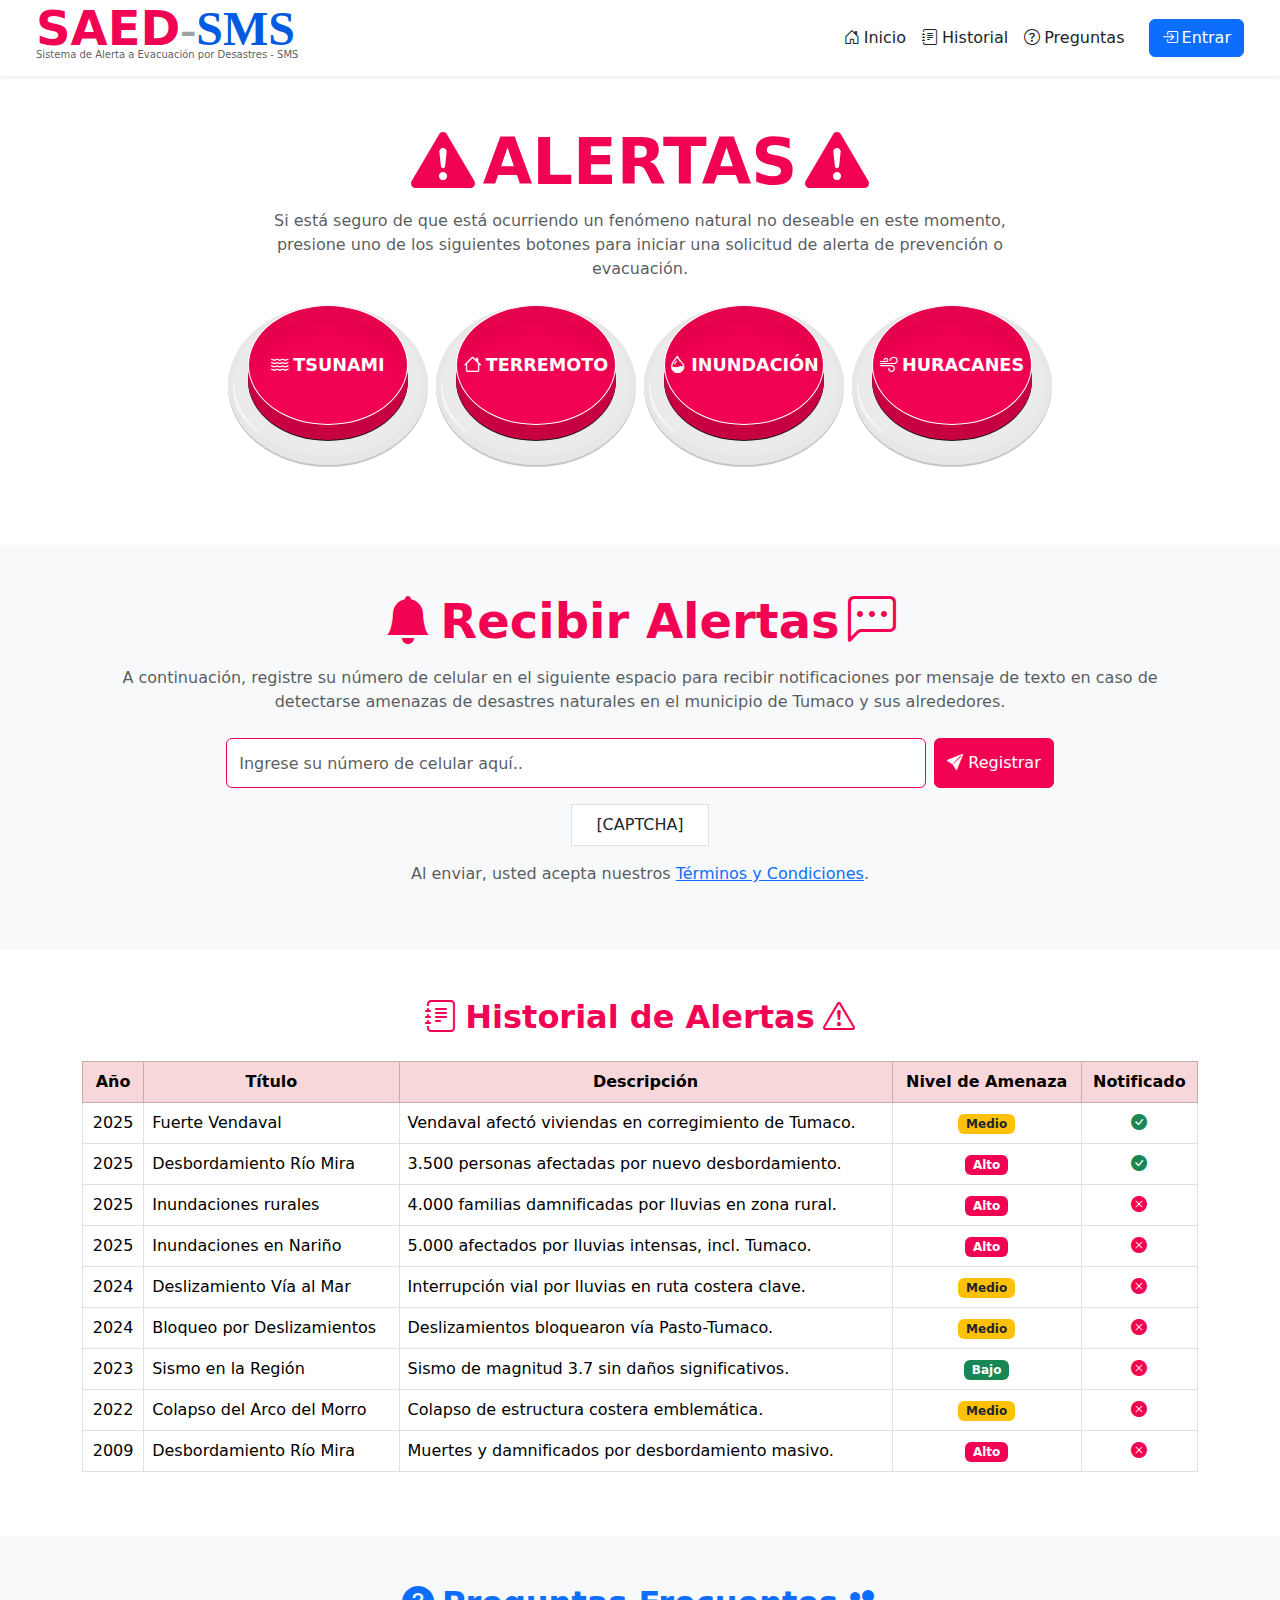
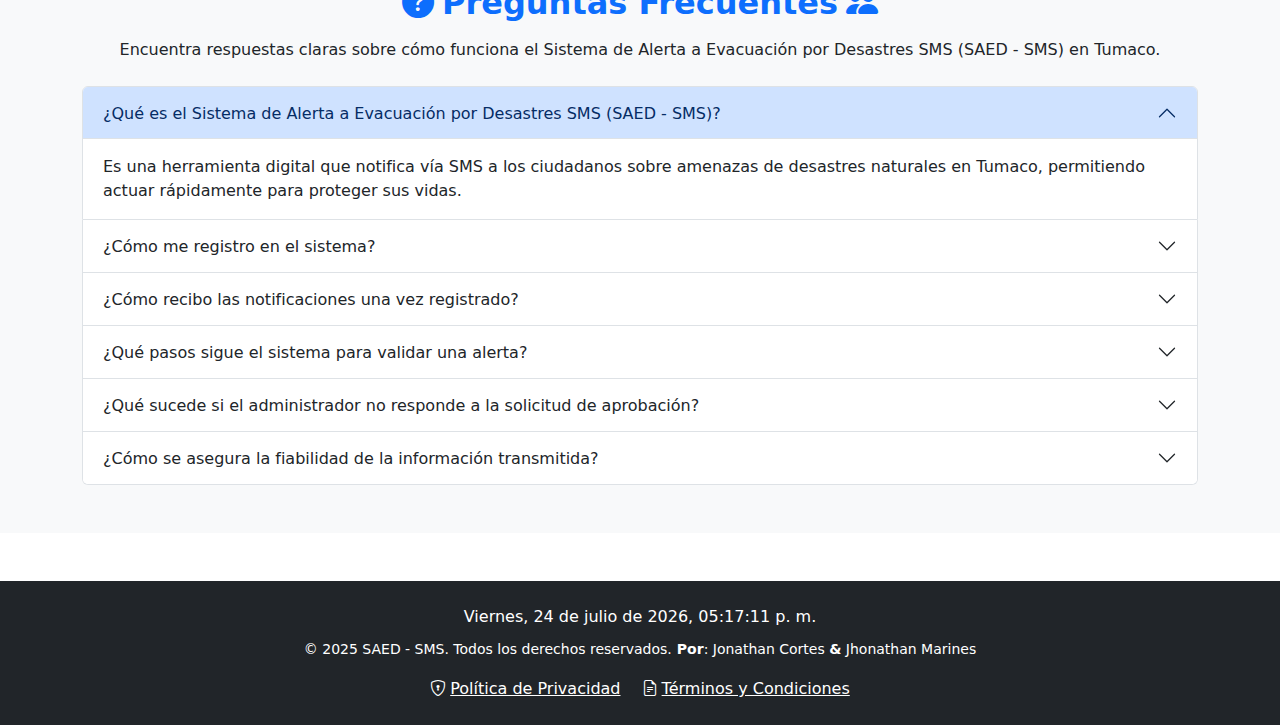
<file: index.html>
<!DOCTYPE html>
<html lang="es">
<head>
  <meta charset="UTF-8">
  <meta name="viewport" content="width=device-width, initial-scale=1">
  <title>SAED - Sistema de Alerta</title>
  <link rel="icon" href="img/favicon.png" type="image/png">
  <link href="https://cdn.jsdelivr.net/npm/bootstrap@5.3.3/dist/css/bootstrap.min.css" rel="stylesheet">
  <link href="https://cdn.jsdelivr.net/npm/bootstrap-icons@1.11.3/font/bootstrap-icons.css" rel="stylesheet">
  <link rel="stylesheet" href="css/style.css">
</head>
<body>

  <!-- NAVBAR -->
  <nav class="navbar navbar-expand-lg bg-white shadow-sm px-4 py-3" id="navbar">
    <div class="container-fluid">
      <a class="navbar-brand d-flex flex-column" href="#">
        <strong id="text-logo" class="fs-2 text-danger">SAED<span id="g-sms">-</span><span id="sms">SMS</span></strong>
        <small id="sub-text-logo" class="text-muted">Sistema de Alerta a Evacuación por Desastres - SMS</small>
      </a>
      <button class="navbar-toggler" type="button" data-bs-toggle="collapse" data-bs-target="#navbarMenu">
        <span class="navbar-toggler-icon"></span>
      </button>
      <div class="collapse navbar-collapse justify-content-end" id="navbarMenu">
        <ul class="navbar-nav mb-2 mb-lg-0">
          <li class="nav-item">
            <a class="nav-link text-dark" href="index.html" id="menuInicio"><i class="bi bi-house-door me-1"></i>Inicio</a>
          </li>
          <li class="nav-item">
            <a class="nav-link text-dark" href="#historial-alertas" id="menuHistorial"><i class="bi bi-journal-text me-1"></i>Historial</a>
          </li>
          <li class="nav-item">
            <a class="nav-link text-dark" href="#preguntas-frecuentes" id="menuPreguntas"><i class="bi bi-question-circle me-1"></i>Preguntas</a>
          </li>
        </ul>
        <a id="btn-entrar-admin" class="btn btn-primary ms-3" href="login.html"><i class="bi bi-box-arrow-in-right me-1"></i>Entrar</a>
      </div>
    </div>
  </nav>

  <!-- ALERTAS -->
  <section class="py-5 text-center bg-white">
    <div class="container">
      <h1 class="text-danger fw-bold" style=" font-size: 4em; " id="title-alerts-p"><i class="bi bi-exclamation-triangle-fill me-2"></i>ALERTAS<i class="bi bi-exclamation-triangle-fill ms-2"></i></h1>
      <p class="text-muted mb-4" style=" max-width: 800px; margin-left: auto; margin-right: auto; ">Si está seguro de que está ocurriendo un fenómeno natural no deseable en este momento, presione uno de los siguientes botones para iniciar una solicitud de alerta de prevención o evacuación.</p>

      <div class="d-flex justify-content-center gap-3 flex-wrap mb-4">
        <button class="btn btn-danger rounded-circle alert-btn" data-type="Tsunami"><i class="bi bi-water me-1"></i>Tsunami</button>
        <button class="btn btn-danger rounded-circle alert-btn" data-type="Terremoto"><i class="bi bi-house me-1"></i>Terremoto</button>
        <button class="btn btn-danger rounded-circle alert-btn" data-type="Inundación"><i class="bi bi-droplet-half me-1"></i>Inundación</button>
        <button class="btn btn-danger rounded-circle alert-btn" data-type="Huracanes"><i class="bi bi-wind me-1"></i>Huracanes</button>
      </div>

      <div id="alertaIniciada" class="d-none">
        <h5 class="text-danger fw-bold"><i class="bi bi-broadcast-pin me-1"></i>⚠️ Alerta Iniciada ⚠️</h5>
        <div class="progress my-3" style="height: 25px;">
          <div id="barraProgreso" class="progress-bar bg-danger fw-bold" style="width: 0%">0 de 100</div>
        </div>
        <div class="d-flex justify-content-center gap-3">
          <span class="badge bg-danger"><i class="bi bi-exclamation-triangle"></i> Tipo: <span id="tipoAlerta">---</span></span>
          <span class="badge bg-warning text-dark"><i class="bi bi-flag"></i> Prioridad: Alta</span>
          <span class="badge bg-primary"><i class="bi bi-people-fill"></i> Reportes: <span id="numReportes">0</span></span>
        </div>
      </div>
    </div>
  </section>

  <!-- Contenedor para las alertas dinámicas -->
  <div id="alertas" class="container my-5"></div>

  <!-- MODAL DE SOLICITUD DE ID -->
  <div class="modal fade" id="modalReporte" tabindex="-1">
    <div class="modal-dialog modal-dialog-centered">
      <div class="modal-content p-3">
        <div class="modal-header">
          <h5 class="modal-title"><i class="bi bi-person-check"></i> Confirmar Reporte</h5>
          <button type="button" class="btn-close" data-bs-dismiss="modal"></button>
        </div>
        <div class="modal-body">
          <form id="formConfirmar">
            <div class="mb-3">
              <label for="cedula" class="form-label">Número de cédula</label>
              <input type="text" id="cedula" class="form-control" required pattern="\d{6,}">
            </div>
            <div class="mb-3">
              <label class="form-label">Captcha</label>
              <div class="bg-light border p-3 text-center">[CAPTCHA]</div>
            </div>
            <p class="text-muted mb-4"><i class="bi bi-exclamation-circle"></i> Su identificación solo se usará para verificar que sea una persona real. </p>
            <button type="submit" class="btn btn-primary w-100"><i class="bi bi-send-check me-2"></i>Confirmar Reporte</button>
          </form>
        </div>
      </div>
    </div>
  </div>

  <!-- MODAL DE INFORMACIÓN FINAL -->
<div class="modal fade" id="modalInfo" tabindex="-1">
  <div class="modal-dialog modal-dialog-centered">
    <div class="modal-content p-3">
      <div class="modal-header">
        <h5 class="modal-title text-danger"><i class="bi bi-bell-fill me-2"></i>Alerta Enviada al Administrador</h5>
        <button type="button" class="btn-close" data-bs-dismiss="modal"></button>
      </div>
      <div class="modal-body">
        <p id="modalTexto" class="text-muted"></p>
      </div>
    </div>
  </div>
</div>

<!-- REGISTRO DE ALERTAS -->
<section class="py-5 bg-light text-center" id="registro-alertas">
  <div class="container">
    <h2 class="text-danger fw-bold mb-3" id="title-alerts-form" style=" font-size: 3em; "><i class="bi bi-bell-fill me-2"></i>Recibir Alertas<i class="bi bi-chat-left-dots ms-2"></i></i></h2>
    <p class="text-muted mb-4">
      A continuación, registre su número de celular en el siguiente espacio para recibir notificaciones por mensaje de texto en caso de detectarse amenazas de desastres naturales en el municipio de Tumaco y sus alrededores.
    </p>

    <form id="formRegistro" class="d-flex justify-content-center flex-wrap gap-2 mb-3">
      <input type="tel" id="telefono" class="form-control" placeholder="Ingrese su número de celular aquí.." required pattern="3\d{9}">
      <button type="submit" class="btn btn-danger"><i class="bi bi-send-fill"></i> Registrar</button>
    </form>

    <!-- CAPTCHA DE PRUEBA -->
    <div class="bg-white border d-inline-block px-4 py-2 mb-3">
      [CAPTCHA]
    </div>

    <div class="text-muted mb-3">
      Al enviar, usted acepta nuestros <a href="#">Términos y Condiciones</a>.
    </div>

    <!-- ALERTA DE ÉXITO -->
    <div id="alertaExito" class="alert alert-success alert-dismissible fade d-none mt-3 mx-auto w-auto" role="alert">
      <i class="bi bi-check-circle-fill me-2"></i>
      Su número fue registrado con éxito.
      <button type="button" class="btn-close" data-bs-dismiss="alert" aria-label="Cerrar"></button>
    </div>
  </div>
</section>

<!-- HISTORIAL DE ALERTAS -->
<section class="py-5 bg-white" id="historial-alertas">
  <div class="container">
    <h2 class="text-center text-danger fw-bold mb-4"><i class="bi bi-journal-text me-2"></i>Historial de Alertas<i class="bi bi-exclamation-triangle ms-2"></i></h2>
    <div class="table-responsive">
      <table class="table table-bordered align-middle table-hover">
        <thead class="table-danger text-center">
          <tr>
            <th>Año</th>
            <th>Título</th>
            <th>Descripción</th>
            <th>Nivel de Amenaza</th>
            <th>Notificado</th>
          </tr>
        </thead>
        <tbody>
          <!-- Mayo 2025 -->
          <tr>
            <td class="text-center">2025</td>
            <td>Fuerte Vendaval</td>
            <td>Vendaval afectó viviendas en corregimiento de Tumaco.</td>
            <td class="text-center"><span class="badge bg-warning text-dark" data-bs-toggle="tooltip" title="Daños moderados">Medio</span></td>
            <td class="text-center text-success"><i class="bi bi-check-circle-fill" title="Notificado por SAED"></i></td>
          </tr>
          <tr>
            <td class="text-center">2025</td>
            <td>Desbordamiento Río Mira</td>
            <td>3.500 personas afectadas por nuevo desbordamiento.</td>
            <td class="text-center"><span class="badge bg-danger" data-bs-toggle="tooltip" title="Alto impacto en población">Alto</span></td>
            <td class="text-center text-success"><i class="bi bi-check-circle-fill" title="Notificado por SAED"></i></td>
          </tr>
          <!-- Febrero 2025 -->
          <tr>
            <td class="text-center">2025</td>
            <td>Inundaciones rurales</td>
            <td>4.000 familias damnificadas por lluvias en zona rural.</td>
            <td class="text-center"><span class="badge bg-danger" data-bs-toggle="tooltip" title="Impacto crítico">Alto</span></td>
            <td class="text-center text-danger"><i class="bi bi-x-circle-fill" title="No notificado por SAED"></i></td>
          </tr>
          <tr>
            <td class="text-center">2025</td>
            <td>Inundaciones en Nariño</td>
            <td>5.000 afectados por lluvias intensas, incl. Tumaco.</td>
            <td class="text-center"><span class="badge bg-danger" data-bs-toggle="tooltip" title="Impacto regional">Alto</span></td>
            <td class="text-center text-danger"><i class="bi bi-x-circle-fill" title="No notificado por SAED"></i></td>
          </tr>
          <!-- Diciembre 2024 -->
          <tr>
            <td class="text-center">2024</td>
            <td>Deslizamiento Vía al Mar</td>
            <td>Interrupción vial por lluvias en ruta costera clave.</td>
            <td class="text-center"><span class="badge bg-warning text-dark" data-bs-toggle="tooltip" title="Interrupción moderada">Medio</span></td>
            <td class="text-center text-danger"><i class="bi bi-x-circle-fill" title="No notificado por SAED"></i></td>
          </tr>
          <!-- Junio 2024 -->
          <tr>
            <td class="text-center">2024</td>
            <td>Bloqueo por Deslizamientos</td>
            <td>Deslizamientos bloquearon vía Pasto-Tumaco.</td>
            <td class="text-center"><span class="badge bg-warning text-dark" data-bs-toggle="tooltip" title="Interrupción moderada">Medio</span></td>
            <td class="text-center text-danger"><i class="bi bi-x-circle-fill" title="No notificado por SAED"></i></td>
          </tr>
          <!-- Septiembre 2023 -->
          <tr>
            <td class="text-center">2023</td>
            <td>Sismo en la Región</td>
            <td>Sismo de magnitud 3.7 sin daños significativos.</td>
            <td class="text-center"><span class="badge bg-success" data-bs-toggle="tooltip" title="Sin impacto relevante">Bajo</span></td>
            <td class="text-center text-danger"><i class="bi bi-x-circle-fill" title="No notificado por SAED"></i></td>
          </tr>
          <!-- Noviembre 2022 -->
          <tr>
            <td class="text-center">2022</td>
            <td>Colapso del Arco del Morro</td>
            <td>Colapso de estructura costera emblemática.</td>
            <td class="text-center"><span class="badge bg-warning text-dark" data-bs-toggle="tooltip" title="Pérdida simbólica, riesgo estructural">Medio</span></td>
            <td class="text-center text-danger"><i class="bi bi-x-circle-fill" title="No notificado por SAED"></i></td>
          </tr>
          <!-- Febrero 2009 -->
          <tr>
            <td class="text-center">2009</td>
            <td>Desbordamiento Río Mira</td>
            <td>Muertes y damnificados por desbordamiento masivo.</td>
            <td class="text-center"><span class="badge bg-danger" data-bs-toggle="tooltip" title="Evento crítico con víctimas">Alto</span></td>
            <td class="text-center text-danger"><i class="bi bi-x-circle-fill" title="No notificado por SAED"></i></td>
          </tr>
        </tbody>
      </table>
    </div>
  </div>
</section>

<!-- PREGUNTAS FRECUENTES -->
<section class="py-5 bg-light" id="preguntas-frecuentes">
  <div class="container">
    <h2 class="text-center text-primary fw-bold mb-3"><i class="bi bi-question-circle-fill me-2"></i>Preguntas Frecuentes<i class="bi bi-people-fill ms-2"></i></h2>
    <p class="text-center mb-4">
      Encuentra respuestas claras sobre cómo funciona el Sistema de Alerta a Evacuación por Desastres SMS (SAED - SMS) en Tumaco.
    </p>

    <div class="accordion" id="faqAccordion">
      <!-- 1 -->
      <div class="accordion-item">
        <h2 class="accordion-header" id="headingOne">
          <button class="accordion-button" type="button" data-bs-toggle="collapse" data-bs-target="#faq1" aria-expanded="true" aria-controls="faq1">
            ¿Qué es el Sistema de Alerta a Evacuación por Desastres SMS (SAED - SMS)?
          </button>
        </h2>
        <div id="faq1" class="accordion-collapse collapse show" aria-labelledby="headingOne" data-bs-parent="#faqAccordion">
          <div class="accordion-body">
            Es una herramienta digital que notifica vía SMS a los ciudadanos sobre amenazas de desastres naturales en Tumaco, permitiendo actuar rápidamente para proteger sus vidas.
          </div>
        </div>
      </div>

      <!-- 2 -->
      <div class="accordion-item">
        <h2 class="accordion-header" id="headingTwo">
          <button class="accordion-button collapsed" type="button" data-bs-toggle="collapse" data-bs-target="#faq2" aria-expanded="false" aria-controls="faq2">
            ¿Cómo me registro en el sistema?
          </button>
        </h2>
        <div id="faq2" class="accordion-collapse collapse" aria-labelledby="headingTwo" data-bs-parent="#faqAccordion">
          <div class="accordion-body">
            Dirígete a la sección <strong>“Recibir Alertas”</strong>, ingresa tu número celular y presiona el botón “Registrar”. Tu número quedará guardado para futuras notificaciones.
          </div>
        </div>
      </div>

      <!-- 3 -->
      <div class="accordion-item">
        <h2 class="accordion-header" id="headingThree">
          <button class="accordion-button collapsed" type="button" data-bs-toggle="collapse" data-bs-target="#faq3" aria-expanded="false" aria-controls="faq3">
            ¿Cómo recibo las notificaciones una vez registrado?
          </button>
        </h2>
        <div id="faq3" class="accordion-collapse collapse" aria-labelledby="headingThree" data-bs-parent="#faqAccordion">
          <div class="accordion-body">
            Una vez registrado, recibirás un mensaje de texto (SMS) cada vez que se confirme una alerta, con instrucciones claras para la evacuación o prevención.
          </div>
        </div>
      </div>

      <!-- 4 -->
      <div class="accordion-item">
        <h2 class="accordion-header" id="headingFour">
          <button class="accordion-button collapsed" type="button" data-bs-toggle="collapse" data-bs-target="#faq4" aria-expanded="false" aria-controls="faq4">
            ¿Qué pasos sigue el sistema para validar una alerta?
          </button>
        </h2>
        <div id="faq4" class="accordion-collapse collapse" aria-labelledby="headingFour" data-bs-parent="#faqAccordion">
          <div class="accordion-body">
            Una alerta requiere múltiples reportes de usuarios. Al alcanzar el número mínimo de reportes, el sistema contacta a un administrador para su verificación antes de emitir la alerta oficial. Sin embargo, si se recibe información verificada sobre un fenómeno natural, el sistema podrá generar alertas sin necesidad de reportes previos de los usuarios.
          </div>
        </div>
      </div>

      <!-- 5 -->
      <div class="accordion-item">
        <h2 class="accordion-header" id="headingFive">
          <button class="accordion-button collapsed" type="button" data-bs-toggle="collapse" data-bs-target="#faq5" aria-expanded="false" aria-controls="faq5">
            ¿Qué sucede si el administrador no responde a la solicitud de aprobación?
          </button>
        </h2>
        <div id="faq5" class="accordion-collapse collapse" aria-labelledby="headingFive" data-bs-parent="#faqAccordion">
          <div class="accordion-body">
            Si no hay respuesta en el tiempo estipulado, el sistema envía la alerta automáticamente a todos los números registrados, priorizando la seguridad ciudadana.
          </div>
        </div>
      </div>

      <!-- 6 -->
      <div class="accordion-item">
        <h2 class="accordion-header" id="headingSix">
          <button class="accordion-button collapsed" type="button" data-bs-toggle="collapse" data-bs-target="#faq6" aria-expanded="false" aria-controls="faq6">
            ¿Cómo se asegura la fiabilidad de la información transmitida?
          </button>
        </h2>
        <div id="faq6" class="accordion-collapse collapse" aria-labelledby="headingSix" data-bs-parent="#faqAccordion">
          <div class="accordion-body">
            Cada alerta es confirmada por la comunidad mediante reportes múltiples y validada por el administrador del sistema. Este doble filtro minimiza errores y garantiza información confiable.
          </div>
        </div>
      </div>
    </div>
  </div>
</section>

  <script src="https://cdn.jsdelivr.net/npm/bootstrap@5.3.3/dist/js/bootstrap.bundle.min.js"></script>
  <script src="js/main.js"></script>
<!-- FOOTER -->
<footer class="bg-dark text-white text-center py-4 mt-5">
  <div class="container">
    <p id="datetime" class="mb-2"><i class="bi bi-clock me-1"></i></p>
    <small>&copy; 2025 SAED - SMS. Todos los derechos reservados.</small>
    <small><strong>Por</strong>: Jonathan Cortes <strong>&amp;</strong> Jhonathan&nbsp;Marines</small>
    <div class="mt-3">
      <a href="#" class="text-white me-3"><i class="bi bi-shield-lock me-1"></i>Política de Privacidad</a>
      <a href="#" class="text-white"><i class="bi bi-file-earmark-text me-1"></i>Términos y Condiciones</a>
    </div>
  </div>
</footer>

<script>
  function updateDateTime() {
    const now = new Date();
    const options = {
      weekday: 'long', year: 'numeric', month: 'long',
      day: 'numeric', hour: '2-digit', minute: '2-digit', second: '2-digit'
    };
    const formatted = now.toLocaleString('es-CO', options);
    document.getElementById('datetime').textContent = formatted.charAt(0).toUpperCase() + formatted.slice(1);
  }

  setInterval(updateDateTime, 1000);
  updateDateTime();

  document.addEventListener('DOMContentLoaded', () => {
    const sections = {
      menuInicio: 'alertas',
      menuHistorial: 'historial-alertas',
      menuPreguntas: 'preguntas-frecuentes'
    };

    const navLinks = document.querySelectorAll('.nav-link');
    const observer = new IntersectionObserver(
      (entries) => {
        entries.forEach((entry) => {
          if (entry.isIntersecting) {
            navLinks.forEach((link) => link.classList.remove('active'));
            const activeLink = Object.keys(sections).find(
              (key) => sections[key] === entry.target.id
            );
            if (activeLink) {
              document.getElementById(activeLink).classList.add('active');
            }
          }
        });
      },
      { threshold: 0.5 }
    );

    Object.values(sections).forEach((id) => {
      const section = document.getElementById(id);
      if (section) observer.observe(section);
    });
  });
</script>
</body>
</html>
</file>
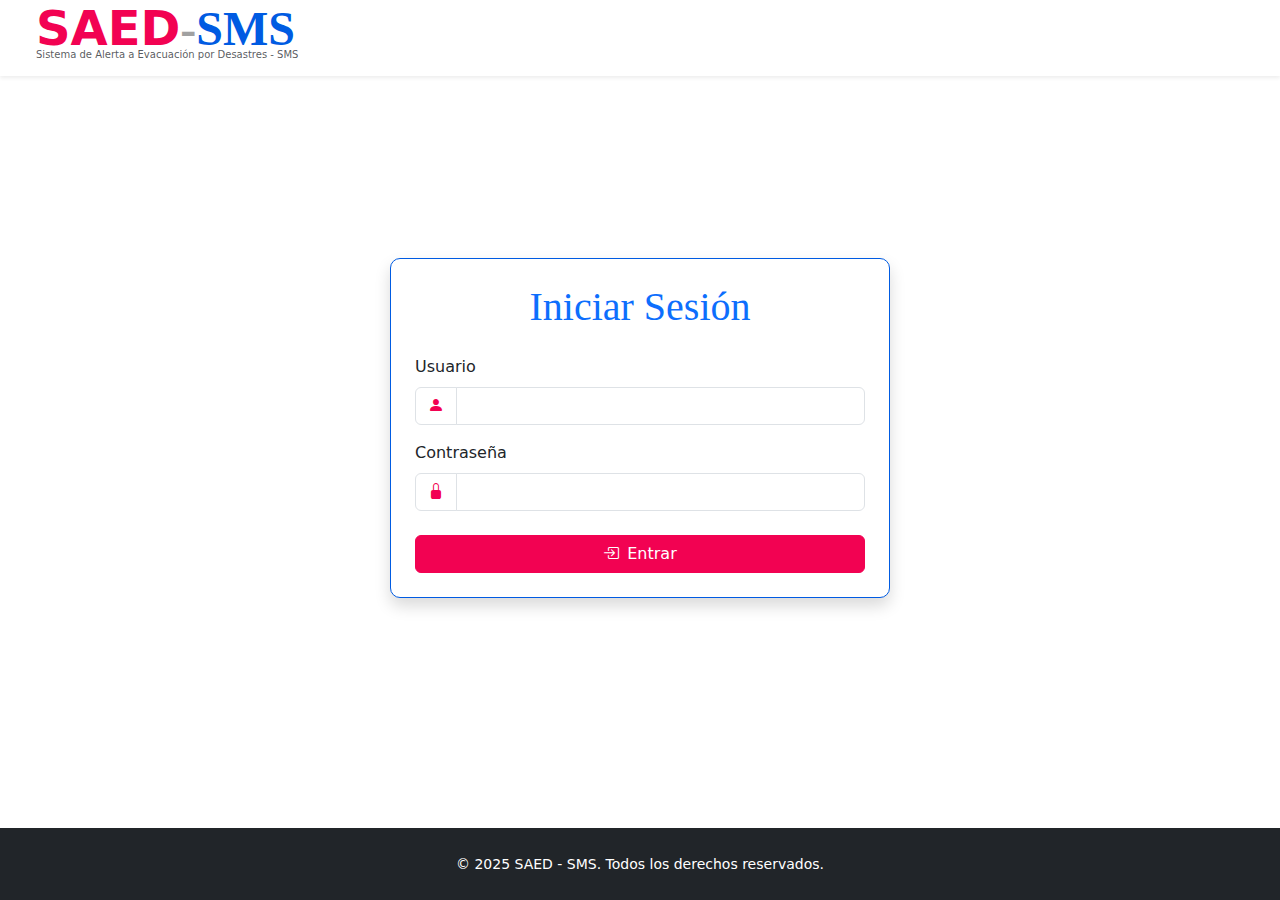
<file: login.html>
<!DOCTYPE html>
<html lang="es">
<head>
  <meta charset="UTF-8" />
  <meta name="viewport" content="width=device-width, initial-scale=1.0"/>
  <title>Iniciar Sesión</title>
  <link rel="icon" href="img/favicon.png" type="image/png">
  <link href="https://cdn.jsdelivr.net/npm/bootstrap@5.3.3/dist/css/bootstrap.min.css" rel="stylesheet">
  <link href="https://cdn.jsdelivr.net/npm/bootstrap-icons@1.11.3/font/bootstrap-icons.css" rel="stylesheet">
  <link rel="stylesheet" href="css/style.css">
</head>
<body class="d-flex flex-column min-vh-100">

  <!-- NAVBAR -->
  <nav class="navbar navbar-expand-lg bg-white shadow-sm px-4 py-3" id="navbar">
    <div class="container-fluid">
      <a class="navbar-brand d-flex flex-column" href="#">
        <strong id="text-logo" class="fs-2 text-danger">SAED<span id="g-sms">-</span><span id="sms">SMS</span></strong>
        <small id="sub-text-logo" class="text-muted">Sistema de Alerta a Evacuación por Desastres - SMS</small>
      </a>
    </div>
  </nav>

<!-- FORMULARIO DE LOGIN CENTRADO -->
<main class="flex-grow-1 d-flex justify-content-center align-items-center">
    <form id="formLogin" class="p-4 shadow bg-white" style="max-width: 500px; width: 100%;">
      <h1 class="mb-4 text-center text-primary" style=" font-family: lobster; ">Iniciar Sesión</h1>
      <div class="mb-3">
        <label for="usuario" class="form-label fw-medium">Usuario</label>
        <div class="input-group">
          <span class="input-group-text bg-white"><i class="bi bi-person-fill text-danger"></i></span>
          <input type="text" class="form-control" id="usuario" required>
        </div>
      </div>
      <div class="mb-4">
        <label for="clave" class="form-label fw-medium">Contraseña</label>
        <div class="input-group">
          <span class="input-group-text bg-white"><i class="bi bi-lock-fill text-danger"></i></span>
          <input type="password" class="form-control" id="clave" required>
        </div>
      </div>
      <button type="submit" class="btn btn-danger w-100"><i class="bi bi-box-arrow-in-right me-2"></i>Entrar</button>
    </form>
  </main>  

  <script src="https://cdn.jsdelivr.net/npm/bootstrap@5.3.3/dist/js/bootstrap.bundle.min.js"></script>
  <script src="js/main.js"></script>

<!-- FOOTER -->
<footer class="bg-dark text-white text-center py-4 mt-5">
  <div class="container">
    <small>&copy; 2025 SAED - SMS. Todos los derechos reservados.</small>
  </div>
</footer>

  <script>
    document.getElementById("formLogin").addEventListener("submit", function(e) {
      e.preventDefault();
      const usuario = document.getElementById("usuario").value.trim();
      if (usuario) {
        sessionStorage.setItem("usuario", usuario);
        window.location.href = "admin.html";
      }
    });
  </script>
</body>
</html>
</file>
<file: css/style.css>
.alert-btn {
  width: 160px;
  height: 120px;
  font-size: 1.1rem;
  font-weight: bold;
  text-transform: uppercase;
  display: flex;
  align-items: center;
  justify-content: center;
  border: 1px solid #ffffff;
  box-shadow: 0 0 0px 0px #000000, 0px 15px 0px 0px #c70042, 0px 16px 0px 0px #171717, inset 0px 20px 10px 5px #d0024654, 0px 17px 0px 14px #ebebeb, -15px 24px 0px 0px #f7f7f7, 0px 20px 0px 20px #e7e7e7, 0px 22px 0px 20px #00000038;
}

/* Modificaciones adicionales */
@media (min-width: 1200px) {
  #text-logo {
      font-size: 3.4rem !important;
      margin: -29px 0 -18px;
  }
  small#sub-text-logo {
    font-size: 12px;
    margin: 0 0 -7px;
  }
  span#sms {
    color: #005be2;
    font-family: lobster;
  }
  span#g-sms {
    color: #a1a1a1;
    font-family: lobster;
  }
}

/* Cambios para dispositivos móviles */
@media (max-width: 480px) {
  div#datos-alertas {
    display: flex !important;
    flex-direction: column !important;
    gap: 1.5rem !important;
  }
  div#navbarMenu {
    margin-top: 15px !important;
  }
  a#btn-entrar-admin {
    width: 100%;
  }
  a.btn.btn-primary.ms-3 {
    margin-left: 1px !important;
  }
  h1#title-alerts-p {
    font-size: 3em !important;
  }
  .nav-link {
    padding: 5px;
    border-radius: 5px;
    margin: 2px 0;
  }
  .nav-link:hover {
    background: #d0e3ff;
  }
  h2#title-alerts-form {
    font-size: 2.2em !important;
  }
}

#text-logo {
  font-size: 3rem !important;
  margin: -29px 0 -18px;
}

small#sub-text-logo {
font-size: 10px;
margin: 0 0 -7px;
}

span#sms {
color: #005be2;
font-family: lobster;
}

span#g-sms {
color: #a1a1a1;
font-family: lobster;
}

.gap-3 {
  gap: 3rem !important;
}

.text-danger {
  color: #f20252 !important;
}

.bg-danger {
  background-color: #f20252 !important;
}

h5.text-danger.fw-bold.alert-title {
  text-align: center;
  font-size: 2em;
  text-shadow: 1px 2px 5px #00000066;
  text-transform: uppercase;
}

.btn-danger {
  --bs-btn-color: #fff;
  --bs-btn-bg: #f20252!important;
  --bs-btn-border-color: #f20252!important;
  --bs-btn-hover-color: #fff;
  --bs-btn-hover-bg: #d00246!important;
  --bs-btn-hover-border-color: #c00240!important;
  --bs-btn-focus-shadow-rgb: 242, 2, 82;
  --bs-btn-active-color: #fff;
  --bs-btn-active-bg: #c00240!important;
  --bs-btn-active-border-color: #b0023b!important;
  --bs-btn-active-shadow: inset 0 3px 5px rgba(0, 0, 0, 0.125);
  --bs-btn-disabled-color: #fff;
  --bs-btn-disabled-bg: #f20252!important;
  --bs-btn-disabled-border-color: #f20252!important;
}

.alerta-iniciada {
  background: repeating-linear-gradient(-45deg, black, black 20px, yellow 20px, yellow 40px);
  padding: 15px;
  border-radius: 20px;
}

div#fondo-cinta {
  background: white;
  padding: 10px;
  border-radius: 20px;
}

span#texto-barra-p1 {
  position: absolute;
  color: black;
  width: 100px;
  text-align: center;
}

input#telefono {
  width: 65%;
  height: 50px;
  max-width: 700px;
  border: 1px solid #f20252;
}

/* CSS del login */
form#formLogin {
  border-radius: 10px !important;
  border: 1px solid #005be2;
}

#alertaResultado ul {
  list-style: none;
  padding-left: 0;
}

.chart-box {
  height: 100%;
  min-height: 350px;
  display: flex;
  flex-direction: column;
  justify-content: center;
}

/* CSS para el Admin - Estadisticas */
.estadisticas-container {
  display: flex;
  flex-wrap: wrap;
  gap: 1rem;
  justify-content: center;
  align-items: stretch;
}

.estadistica-grafica {
  flex: 1 1 500px;
  min-width: 300px;
  max-width: 600px;
  height: 400px;
  padding: 1rem;
  background: #fff;
  border-radius: 10px;
  box-shadow: 0 0 10px rgba(0,0,0,0.1);
}
</file>
